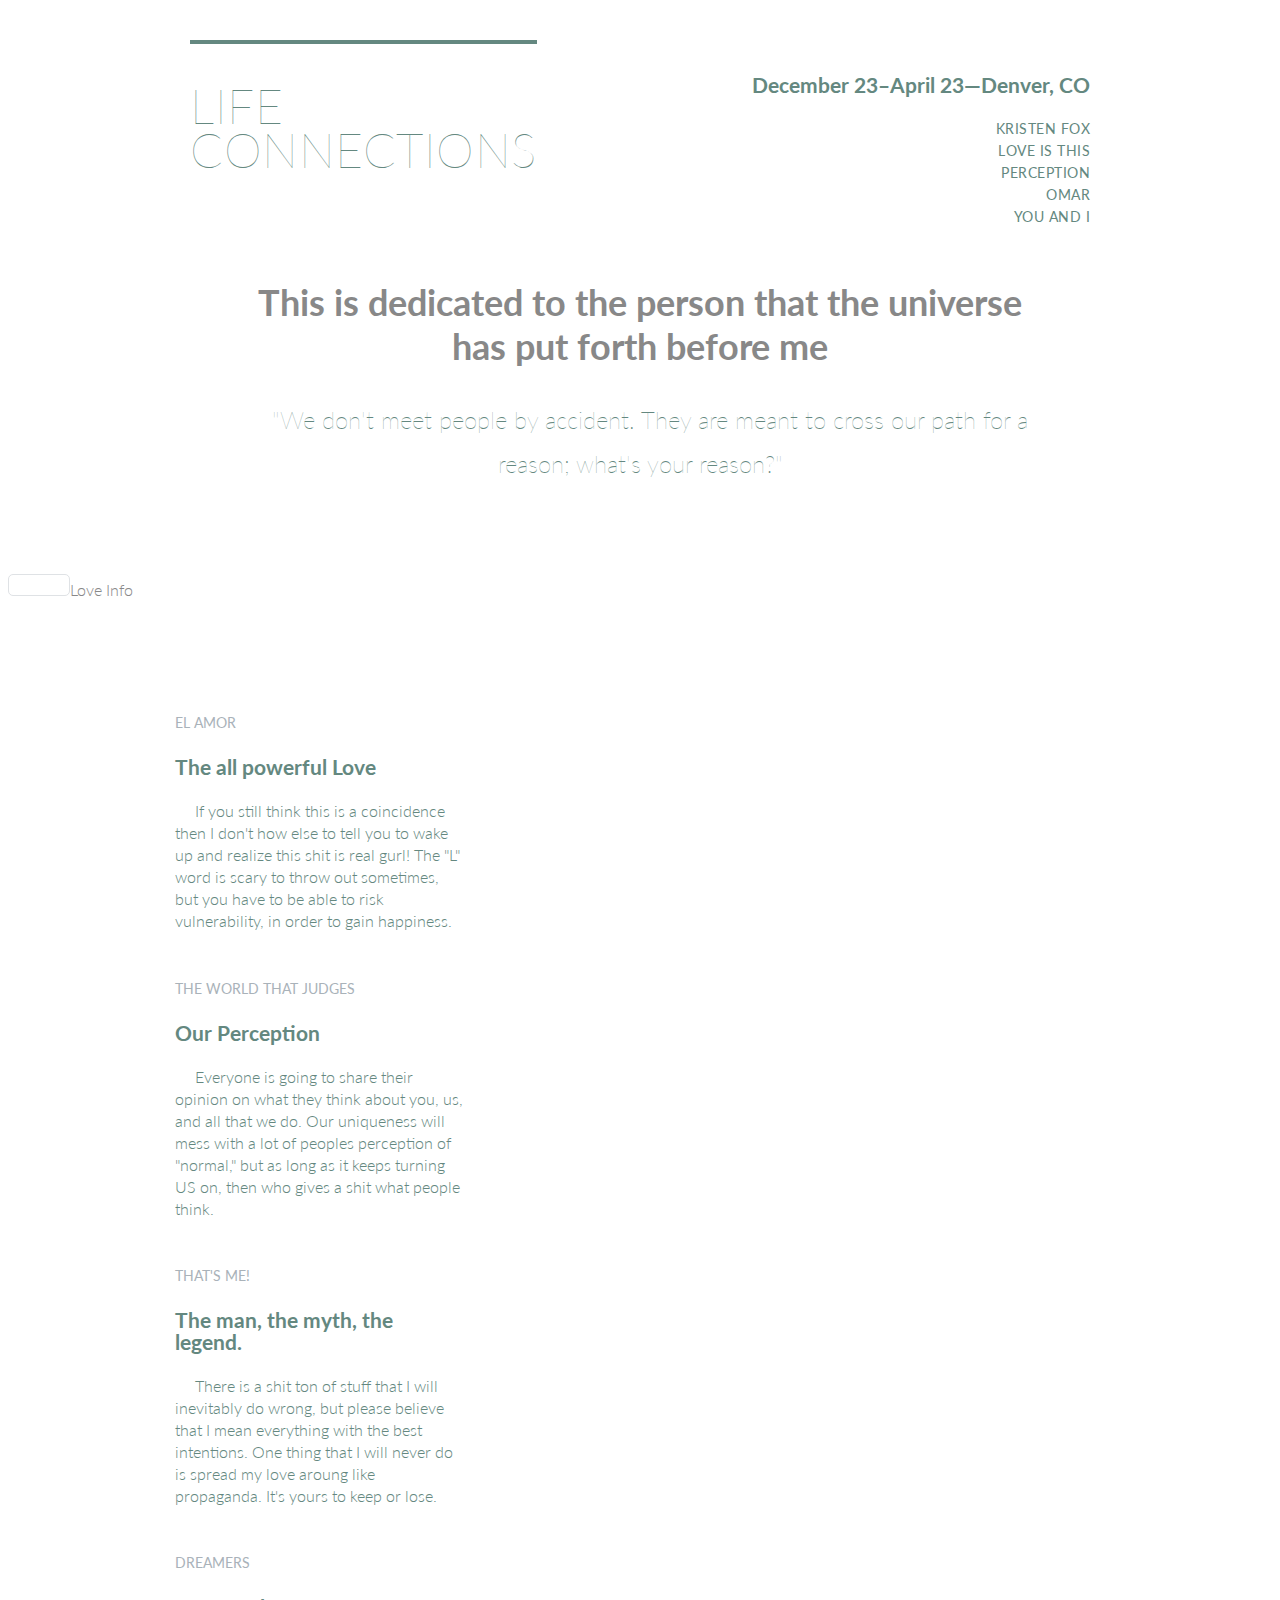
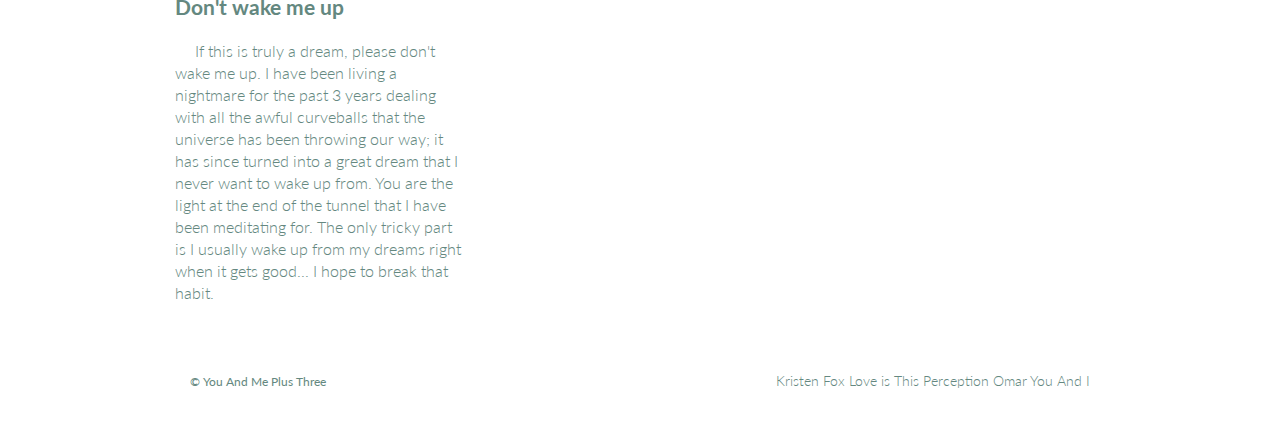
<file: index.html>
<!DOCTYPE html>
<html lang ="en">
    <head>
        <meta chaset='utf-8'>
        <title>Love Bug</title>
        <link rel="stylesheet" href="assests/stylesheets/main.css">
        <link rel="stylesheet"
            href="http://fonts.googleapis.com/css?family=Lato:100,300,400">
            <style type="text/css"></style>
        </head>
<body>
    <header class="container group">
        <h1 class="logo">Life <br> Connections</h1>
        <h3 class="tagline">December 23&ndash;April 23&mdash;Denver, CO</h3>
        <nav class="nav primary-nav">
            <a href="index.html">Kristen Fox</a><br>
            <a href="love.html">Love is This</a><br>
            <a href="perception.html">Perception</a><br>
            <a href="omar.html">Omar</a><br>
            <a href="thedream.html">You And I</a><br>
        </nav>
    </header>
        <section  class="hero container">
            <h2>This is dedicated to the person that the universe has put forth before me</h2>
            <p>"We don't meet people by accident. They are meant to cross our path for a reason; what's your reason?"</p>
        </section>
            <a class="btn btn-alt" href ='love.html'></a>Love Info</a>
        <section class="grid">
                <!-- Empty Space Filler -->
            <section class="teaser col-1-3">                
            <a href="love.html">
                <!-- beginning of the teaser texts -->
            <section class="hero container"></section>
                <h5>El Amor</h5>
                <h3>The all powerful Love</h3>
            </a>
                <p>If you still think this is a coincidence then I don't how else to tell you to wake up and realize this shit is real gurl! The "L" word is scary to throw out sometimes, but you have to be able to risk vulnerability, in order to gain happiness.
                </p>
            </section>    
        </section>        
            <a href="perception.html">
            <section class="grid">
                <!-- Empty Space Filler -->
                <section class="teaser col-1-3">
                    <h5>The world that judges</h5>
                    <h3>Our Perception</h3>
                </a>
                <p>Everyone is going to share their opinion on what they think about you, us, and all that we do. Our uniqueness will mess with a lot of peoples perception of "normal," but as long as it keeps turning US on, then who gives a shit what people think.</p>
            </section>
        </section>                
        <section class="grid">
                <!-- Empty Space Filler -->
                <section class="teaser col-1-3">
            <a href="omar.html">
                  <h5>That's ME!</h5>
                  <h3>The man, the myth, the legend.</h3>
            </a>
            <p>There is a shit ton of stuff that I will inevitably do wrong, but please believe that I mean everything with the best intentions. One thing that I will never do is spread my love aroung like propaganda. It's yours to keep or lose.</p>
        </section>
     </section>
        <section class="grid">
                <!-- Empty Space Filler -->
            <section class="teaser col-1-3">
                <a href="thedream.html">
                      <h5>Dreamers</h5>
                          <h3>Don't wake me up</h3>
                </a>
            <p>If this is truly a dream, please don't wake me up. I have been living a nightmare for the past 3 years dealing with all the awful curveballs that the universe has been throwing our way; it has since turned into a great dream that I never want to wake up from. You are the light at the end of the tunnel that I have been meditating for. The only tricky part is I usually wake up from my dreams right when it gets good... I hope to break that habit.</p>
             </section>
        </section>  

            <footer class="primary-footer container group">
                <small>&copy; You And Me Plus Three</small>
            <nav class="nav">
                <a href="index.html">Kristen Fox</a>
                <a href="love.html">Love is This</a>
                <a href="perception.html">Perception</a>
                <a href="omar.html">Omar</a>
                <a href="thedream.html">You And I</a>
            </nav>
            </footer>
        </section>
    </body>
</html>
</file>
<file: assests/stylesheets/main.css>
/*
==========================================
Grid
==========================================
*/


*,
*:before,
*:after {
    /*-webkit-box-sizing: border-box;*/
    /*-moz-box-sizing: border-box;*/
         box-sizing: border-box;
}

.container,
.grid {
    margin: 0 auto;
    width: 960px;
}
.container {
    padding-left: 30px;
    padding-right: 30px;
}
.col-1-3 {
    width: 33.33%;
}
.col-2-3 {
    width: 66.66%;
}
.col-1-3, .col-2-3 {
    display: inline-block;
    vertical-align: top;
}
.grid
.col-1-3,
.col-2-3 {
    padding-left: 15px;
    padding-right: 15px;
}

/*
==========================================
Clearfix
==========================================
*/

.group:before,
.group:after {
    content: "";
    display: table;
}
.group:after {
    clear: both;
}
.group {
    clear: both;
    *zoom: 1;
}

/*
==========================================
Typography
==========================================
*/

h1, h3, h4, h5, p {
    color: #648880;
    margin-bottom: 22px;
}
h1 {
    font-size: 36px;
    line-height: 44px;
}
h2 {
    font-size: 24px;
    line-height: 44px;  
}
.teaser a:hover h3 {
    color: #a9b2b9;
}
h3 {
    font-size: 21px;
}
.tagline {
    margin: 66px 0 22px 0;
    text-align: right;
}
h4 {
    font-size: 18px;
}
h5 {
    color: #a9b2b9;
    font-size: 14px;
    font-weight: 400;
    text-transform: uppercase;
}
strong {
    font-weight: 400px;
}
cite, em {
    font-style: italic;
}
.note {
    text-decoration: underline;
}
p {
    /*text-shadow: 3px 6px 2px rgba(0,0,0,.3);*/
    text-indent: 20px;
/*text-align: center;*/
}

/*
==========================================
Links
==========================================
*/

a {
    color: #648880;
    text-decoration: none;
}
a:hover {
    color: #a9b2b9;
}
p a {
    border-bottom: 1px solid #dfe2e5;
}
/*
==========================================
Buttons
==========================================
*/

.btn {
    border-radius: 5px;
    display: inline-block;
    margin: 0;
}

.btn-alt {
    border: 1px solid #dfe2e5;
    padding: 10px 30px;
}

/*
==========================================
Hero
==========================================
*/

.hero {
    line-height: 44px;
    padding: 22px 80px 66px 80px;
    text-align: center;
}
.hero h2 {
    font-size: 36px;
}
.hero p {
    font-size: 24px;
    font-weight: 100;
}
/*
==========================================
Logo
==========================================
*/
.logo{
    border-top: 4px solid #648880;
    float: left;
    font-size: 48px;
    font-weight: 100;
    letter-spacing: .5px;
    line-height: 44px;
    padding: 40px 0 22px 0;
    text-transform: uppercase;
}

/*
==========================================
Footer
==========================================
*/
.primary-footer {
    color: #648880;
    font-size: 14px;
    padding-bottom: 44px;
    padding-top: 44px;
}
.primary-footer small {
    float: left;
    font-weight: 400;
}

/*==========================================
Custom Style
==========================================
*/
body {
    color: #888;
    font: 300 16px/22px "Lato", "Helvetica Neue", Helvetica, Arial, sans-serif;
}
.primary-nav {
    font-size: 14px;
    font-weight: 400;
    letter-spacing: .5px;
    text-transform: uppercase;
}
/*
==========================================
Navigation
==========================================
*/
.nav {
    text-align: right;
}
</file>
